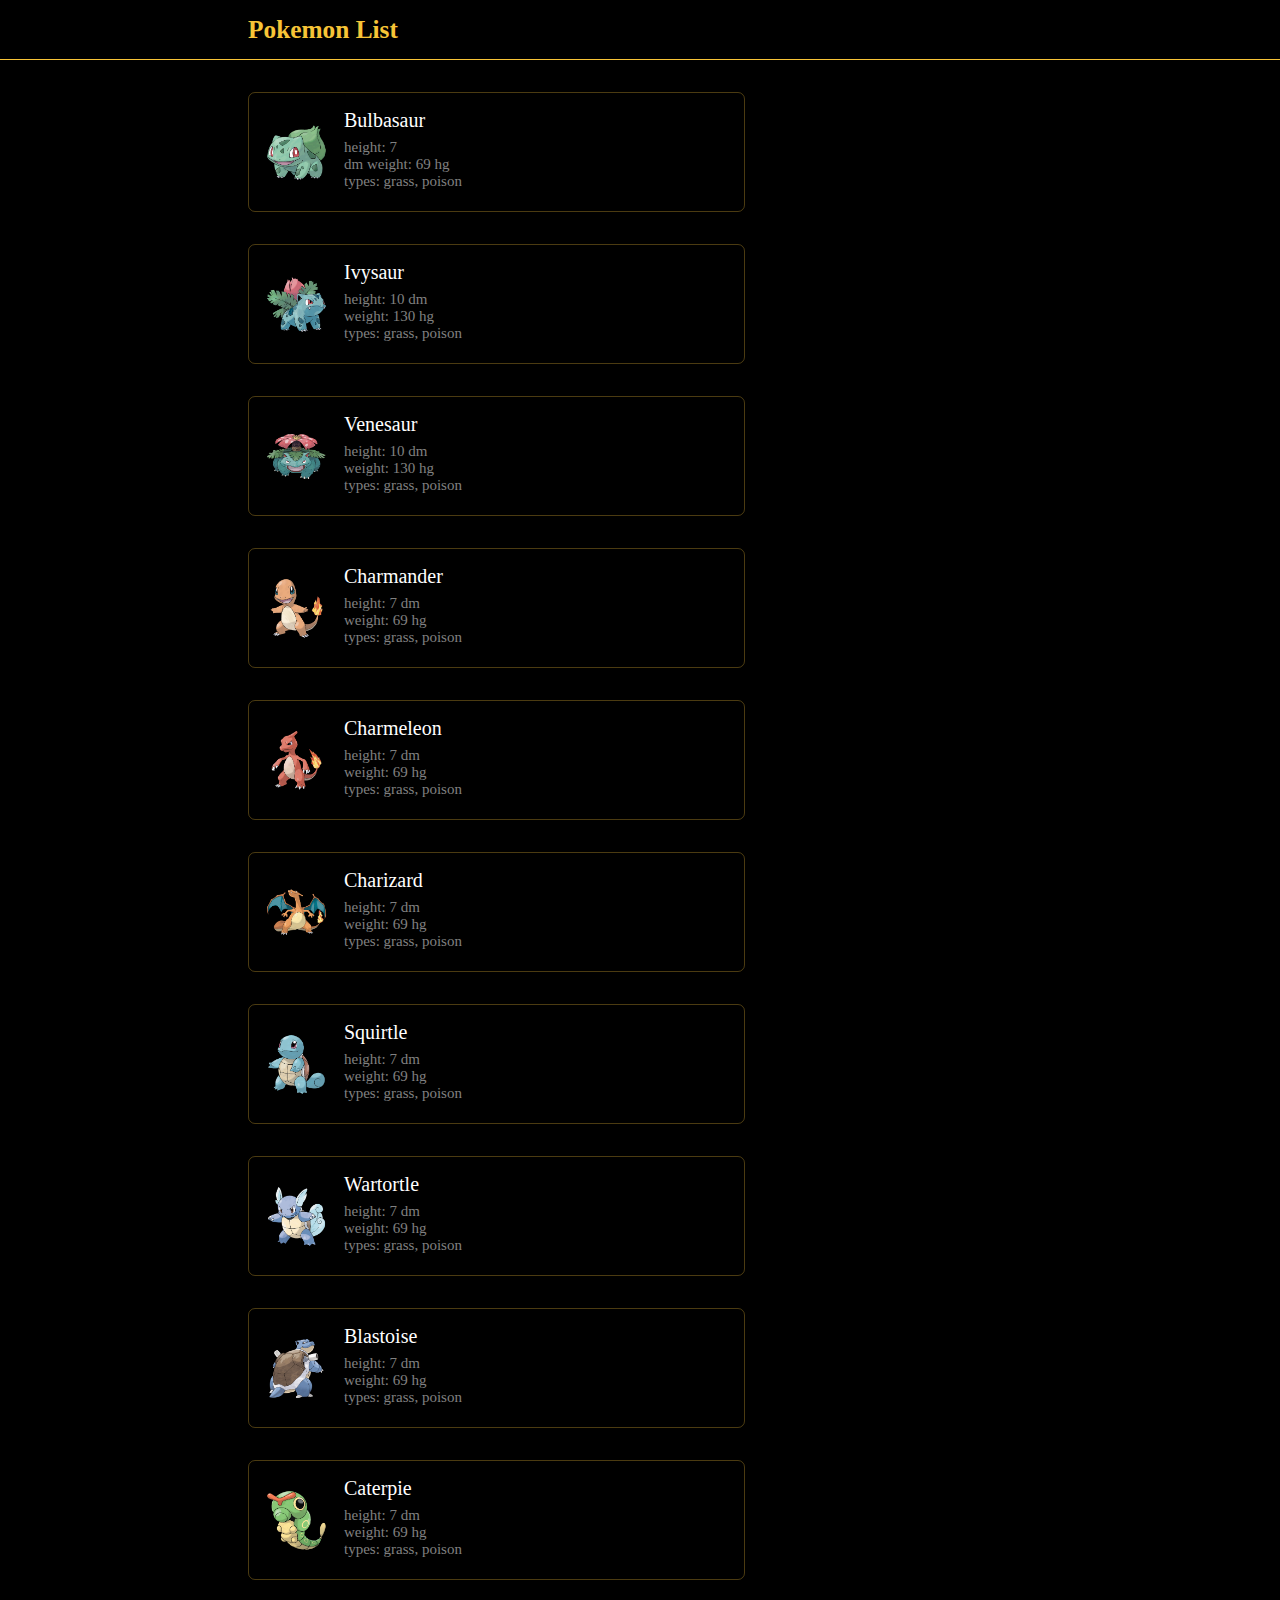
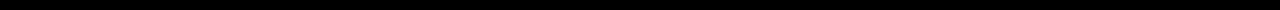
<file: index.html>
<!DOCTYPE html>
<html lang="en">
  <head>
    <meta charset="UTF-8" />
    <meta name="viewport" content="width=device-width, initial-scale=1.0" />
    <title>Document</title>
    <link rel="stylesheet" href="style.css" />
  </head>
  <body>
    <div class="nav-bar">
      <h2 onclick="location.href='/index.html'" id="title">Pokemon List</h2>
    </div>
    <div class="main">
      <div class="labels">
        <div onclick="location.href='./details/detail1.html'" class="card">
          <div class="image">
            <img class="image_size" src="1.png" />
          </div>
          <div class="desc">
            <h2 class="name">Bulbasaur</h2>
            <h6 class="desc_pokemon">
              height: 7 <br />
              dm weight: 69 hg <br />
              types: grass, poison
            </h6>
          </div>
        </div>
        <div onclick="location.href='./details/detail2.html'" class="card">
          <div class="image">
            <img class="image_size" src="2.png" />
          </div>
          <div class="desc">
            <h2 class="name">Ivysaur</h2>
            <h6 class="desc_pokemon">
              height: 10 dm <br />weight: 130 hg <br />types: grass, poison
            </h6>
          </div>
        </div>
        <div onclick="location.href='./details/detail3.html'" class="card">
          <div class="image">
            <img class="image_size" src="3.png" />
          </div>
          <div class="desc">
            <h2 class="name">Venesaur</h2>
            <h6 class="desc_pokemon">
              height: 10 dm <br />weight: 130 hg <br />types: grass, poison
            </h6>
          </div>
        </div>
        <div onclick="location.href='./details/detail4.html'" class="card">
          <div class="image">
            <img class="image_size" src="4.png" />
          </div>
          <div class="desc">
            <h2 class="name">Charmander</h2>
            <h6 class="desc_pokemon">
              height: 7 dm <br />
              weight: 69 hg <br />
              types: grass, poison
            </h6>
          </div>
        </div>
        <div onclick="location.href='./details/detail5.html'" class="card">
          <div class="image">
            <img class="image_size" src="5.png" />
          </div>
          <div class="desc">
            <h2 class="name">Charmeleon</h2>
            <h6 class="desc_pokemon">
              height: 7 dm <br />
              weight: 69 hg <br />
              types: grass, poison
            </h6>
          </div>
        </div>
        <div onclick="location.href='./details/detail6.html'" class="card">
          <div class="image">
            <img class="image_size" src="6.png" />
          </div>
          <div class="desc">
            <h2 class="name">Charizard</h2>
            <h6 class="desc_pokemon">
              height: 7 dm <br />
              weight: 69 hg <br />
              types: grass, poison
            </h6>
          </div>
        </div>
        <div onclick="location.href='./details/detail7.html'" class="card">
          <div class="image">
            <img class="image_size" src="7.png" />
          </div>
          <div class="desc">
            <h2 class="name">Squirtle</h2>
            <h6 class="desc_pokemon">
              height: 7 dm <br />
              weight: 69 hg <br />
              types: grass, poison
            </h6>
          </div>
        </div>
        <div onclick="location.href='./details/detail8.html'" class="card">
          <div class="image">
            <img class="image_size" src="8.png" />
          </div>
          <div class="desc">
            <h2 class="name">Wartortle</h2>
            <h6 class="desc_pokemon">
              height: 7 dm <br />
              weight: 69 hg <br />
              types: grass, poison
            </h6>
          </div>
        </div>
        <div onclick="location.href='./details/detail9.html'" class="card">
          <div class="image">
            <img class="image_size" src="9.png" />
          </div>
          <div class="desc">
            <h2 class="name">Blastoise</h2>
            <h6 class="desc_pokemon">
              height: 7 dm <br />
              weight: 69 hg <br />
              types: grass, poison
            </h6>
          </div>
        </div>
        <div onclick="location.href='./details/detail10.html'" class="card">
          <div class="image">
            <img class="image_size" src="10.png" />
          </div>
          <div class="desc">
            <h2 class="name">Caterpie</h2>
            <h6 class="desc_pokemon">
              height: 7 dm <br />
              weight: 69 hg <br />
              types: grass, poison
            </h6>
          </div>
        </div>
      </div>
    </div>
  </body>
</html>
</file>
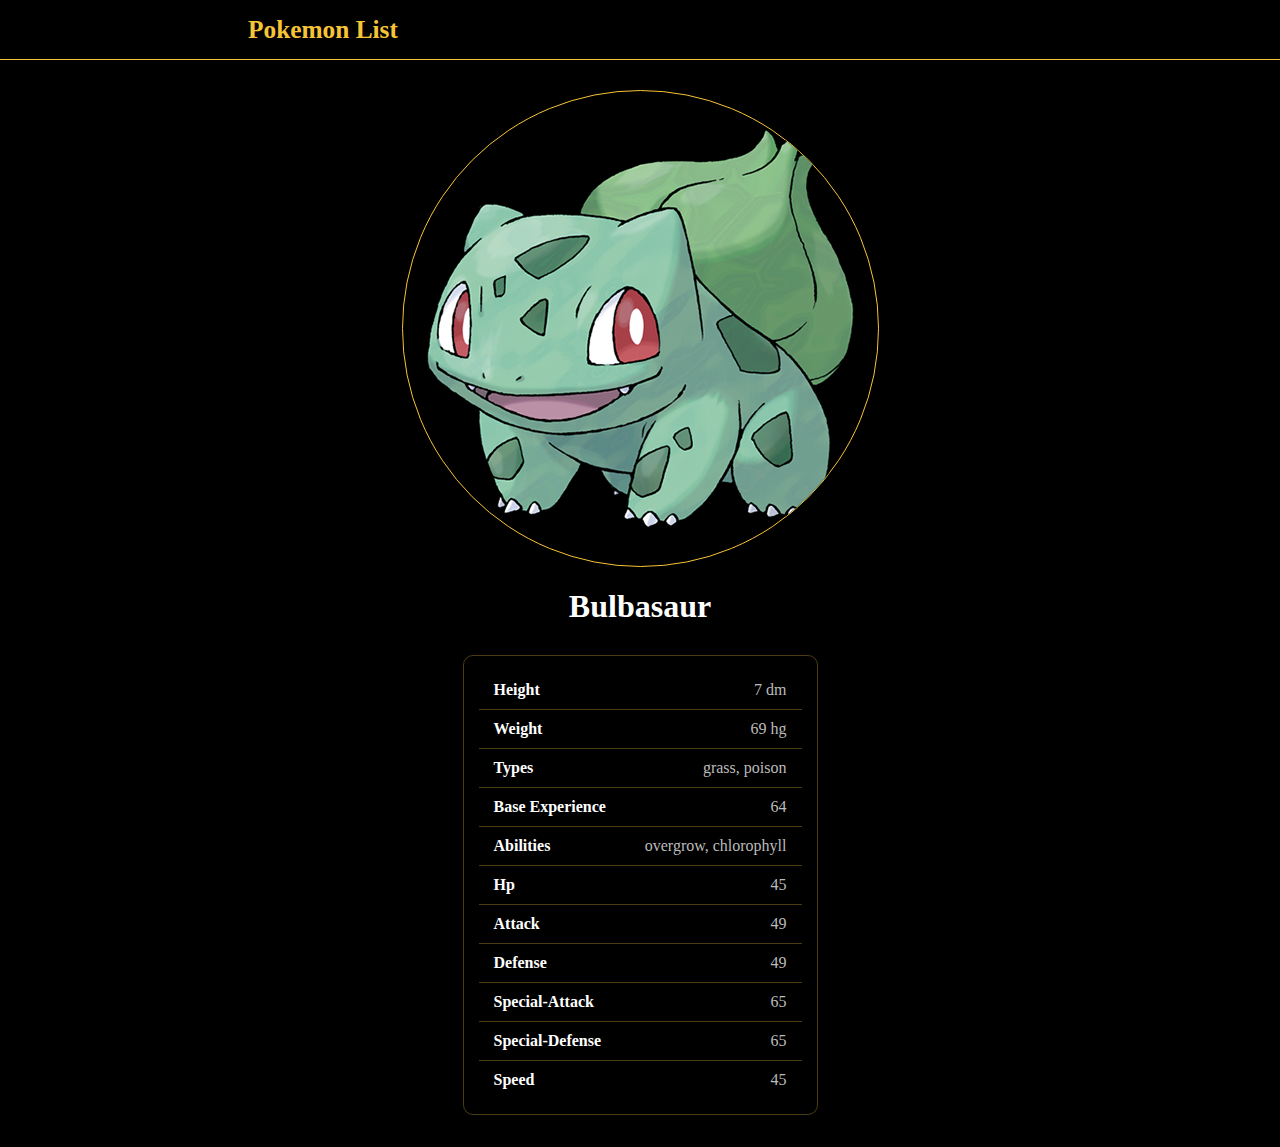
<file: details/detail1.html>
<!DOCTYPE html>
<html lang="en">
  <head>
    <meta charset="UTF-8" />
    <meta name="viewport" content="width=device-width, initial-scale=1.0" />
    <link rel="stylesheet" href="../detail.css" />
    <title>Document</title>
  </head>
  <body>
    <div class="nav-bar">
      <h2 onclick="location.href='../index.html'" id="title">Pokemon List</h2>
    </div>
    <div class="main">
      <div class="pic-size">
        <img src="../1.png" />
      </div>
      <h1 class="name">Bulbasaur</h1>
      <div class="desc">
        <div class="desc-box">
          <h4 class="key">Height</h4>
          <h4 class="value">7 dm</h4>
        </div>
        <div class="desc-box">
          <h4 class="key">Weight</h4>
          <h4 class="value">69 hg</h4>
        </div>
        <div class="desc-box">
          <h4 class="key">Types</h4>
          <h4 class="value">grass, poison</h4>
        </div>
        <div class="desc-box">
          <h4 class="key">Base Experience</h4>
          <h4 class="value">64</h4>
        </div>
        <div class="desc-box">
          <h4 class="key">Abilities</h4>
          <h4 class="value">overgrow, chlorophyll</h4>
        </div>
        <div class="desc-box">
          <h4 class="key">Hp</h4>
          <h4 class="value">45</h4>
        </div>
        <div class="desc-box">
          <h4 class="key">Attack</h4>
          <h4 class="value">49</h4>
        </div>
        <div class="desc-box">
          <h4 class="key">Defense</h4>
          <h4 class="value">49</h4>
        </div>
        <div class="desc-box">
          <h4 class="key">Special-Attack</h4>
          <h4 class="value">65</h4>
        </div>
        <div class="desc-box">
          <h4 class="key">Special-Defense</h4>
          <h4 class="value">65</h4>
        </div>
        <div class="desc-box-last">
          <h4 class="key">Speed</h4>
          <h4 class="value">45</h4>
        </div>
      </div>
    </div>
  </body>
</html>
</file>
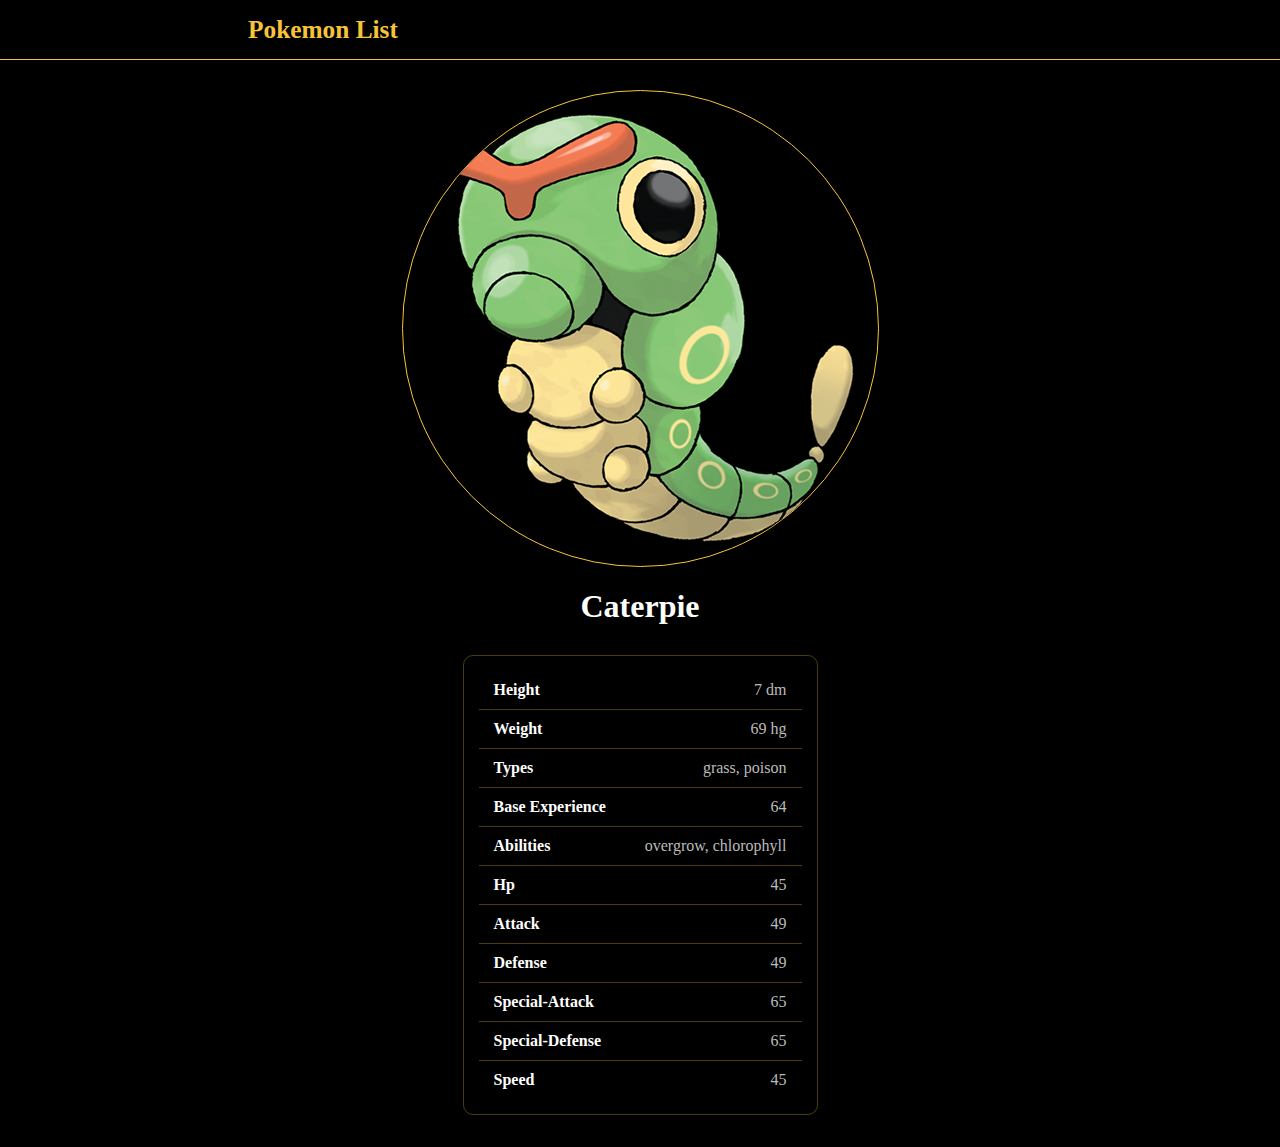
<file: details/detail10.html>
<!DOCTYPE html>
<html lang="en">
  <head>
    <meta charset="UTF-8" />
    <meta name="viewport" content="width=device-width, initial-scale=1.0" />
    <link rel="stylesheet" href="../detail.css" />
    <title>Document</title>
  </head>
  <body>
    <div class="nav-bar">
      <h2 onclick="location.href='/index.html'" id="title">Pokemon List</h2>
    </div>
    <div class="main">
      <div class="pic-size">
        <img src="../10.png" />
      </div>
      <h1 class="name">Caterpie</h1>
      <div class="desc">
        <div class="desc-box">
          <h4 class="key">Height</h4>
          <h4 class="value">7 dm</h4>
        </div>
        <div class="desc-box">
          <h4 class="key">Weight</h4>
          <h4 class="value">69 hg</h4>
        </div>
        <div class="desc-box">
          <h4 class="key">Types</h4>
          <h4 class="value">grass, poison</h4>
        </div>
        <div class="desc-box">
          <h4 class="key">Base Experience</h4>
          <h4 class="value">64</h4>
        </div>
        <div class="desc-box">
          <h4 class="key">Abilities</h4>
          <h4 class="value">overgrow, chlorophyll</h4>
        </div>
        <div class="desc-box">
          <h4 class="key">Hp</h4>
          <h4 class="value">45</h4>
        </div>
        <div class="desc-box">
          <h4 class="key">Attack</h4>
          <h4 class="value">49</h4>
        </div>
        <div class="desc-box">
          <h4 class="key">Defense</h4>
          <h4 class="value">49</h4>
        </div>
        <div class="desc-box">
          <h4 class="key">Special-Attack</h4>
          <h4 class="value">65</h4>
        </div>
        <div class="desc-box">
          <h4 class="key">Special-Defense</h4>
          <h4 class="value">65</h4>
        </div>
        <div class="desc-box-last">
          <h4 class="key">Speed</h4>
          <h4 class="value">45</h4>
        </div>
      </div>
    </div>
  </body>
</html>
</file>
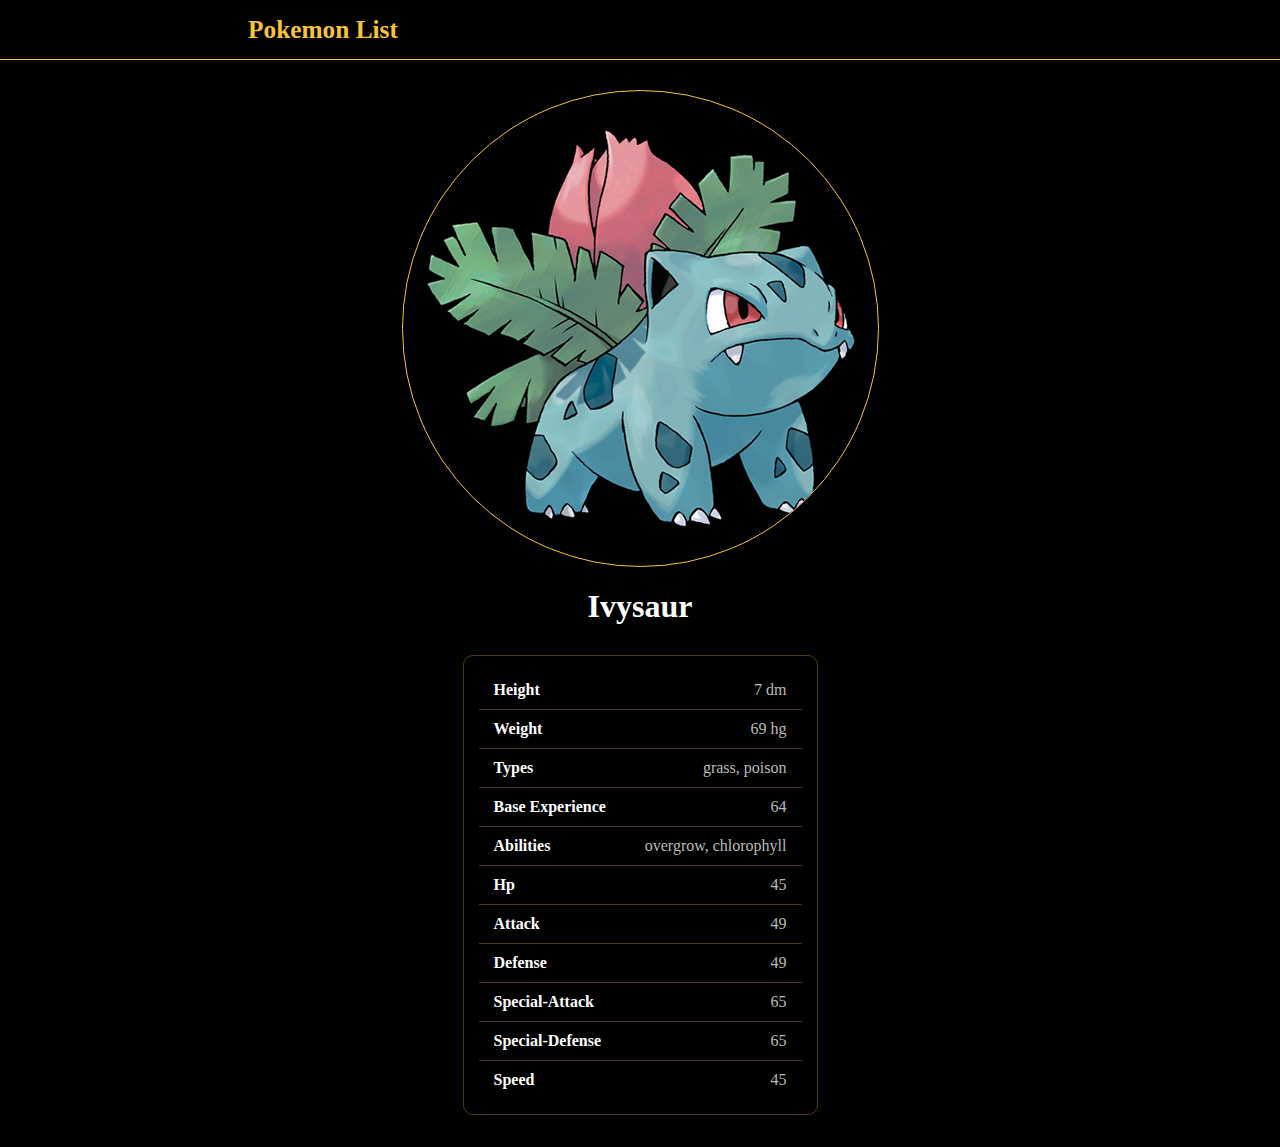
<file: details/detail2.html>
<!DOCTYPE html>
<html lang="en">
  <head>
    <meta charset="UTF-8" />
    <meta name="viewport" content="width=device-width, initial-scale=1.0" />
    <link rel="stylesheet" href="../detail.css" />
    <title>Document</title>
  </head>
  <body>
    <div class="nav-bar">
      <h2 onclick="location.href='/index.html'" id="title">Pokemon List</h2>
    </div>
    <div class="main">
      <div class="pic-size">
        <img src="../2.png" />
      </div>
      <h1 class="name">Ivysaur</h1>
      <div class="desc">
        <div class="desc-box">
          <h4 class="key">Height</h4>
          <h4 class="value">7 dm</h4>
        </div>
        <div class="desc-box">
          <h4 class="key">Weight</h4>
          <h4 class="value">69 hg</h4>
        </div>
        <div class="desc-box">
          <h4 class="key">Types</h4>
          <h4 class="value">grass, poison</h4>
        </div>
        <div class="desc-box">
          <h4 class="key">Base Experience</h4>
          <h4 class="value">64</h4>
        </div>
        <div class="desc-box">
          <h4 class="key">Abilities</h4>
          <h4 class="value">overgrow, chlorophyll</h4>
        </div>
        <div class="desc-box">
          <h4 class="key">Hp</h4>
          <h4 class="value">45</h4>
        </div>
        <div class="desc-box">
          <h4 class="key">Attack</h4>
          <h4 class="value">49</h4>
        </div>
        <div class="desc-box">
          <h4 class="key">Defense</h4>
          <h4 class="value">49</h4>
        </div>
        <div class="desc-box">
          <h4 class="key">Special-Attack</h4>
          <h4 class="value">65</h4>
        </div>
        <div class="desc-box">
          <h4 class="key">Special-Defense</h4>
          <h4 class="value">65</h4>
        </div>
        <div class="desc-box-last">
          <h4 class="key">Speed</h4>
          <h4 class="value">45</h4>
        </div>
      </div>
    </div>
  </body>
</html>
</file>
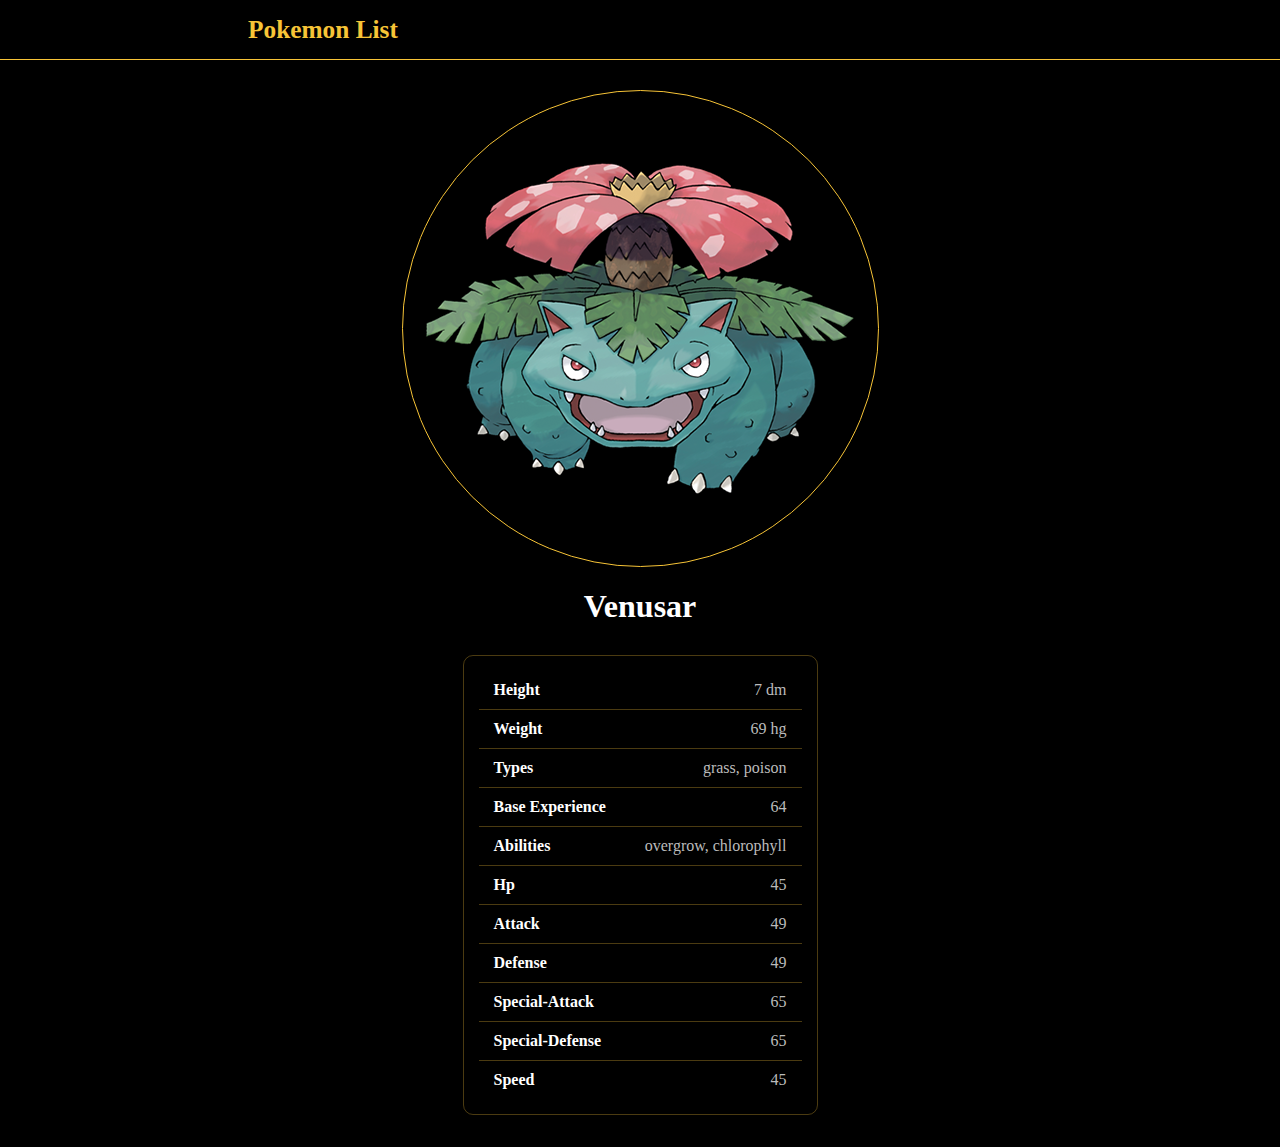
<file: details/detail3.html>
<!DOCTYPE html>
<html lang="en">
  <head>
    <meta charset="UTF-8" />
    <meta name="viewport" content="width=device-width, initial-scale=1.0" />
    <link rel="stylesheet" href="../detail.css" />
    <title>Document</title>
  </head>
  <body>
    <div class="nav-bar">
      <h2 onclick="location.href='/index.html'" id="title">Pokemon List</h2>
    </div>
    <div class="main">
      <div class="pic-size">
        <img src="../3.png" />
      </div>
      <h1 class="name">Venusar</h1>
      <div class="desc">
        <div class="desc-box">
          <h4 class="key">Height</h4>
          <h4 class="value">7 dm</h4>
        </div>
        <div class="desc-box">
          <h4 class="key">Weight</h4>
          <h4 class="value">69 hg</h4>
        </div>
        <div class="desc-box">
          <h4 class="key">Types</h4>
          <h4 class="value">grass, poison</h4>
        </div>
        <div class="desc-box">
          <h4 class="key">Base Experience</h4>
          <h4 class="value">64</h4>
        </div>
        <div class="desc-box">
          <h4 class="key">Abilities</h4>
          <h4 class="value">overgrow, chlorophyll</h4>
        </div>
        <div class="desc-box">
          <h4 class="key">Hp</h4>
          <h4 class="value">45</h4>
        </div>
        <div class="desc-box">
          <h4 class="key">Attack</h4>
          <h4 class="value">49</h4>
        </div>
        <div class="desc-box">
          <h4 class="key">Defense</h4>
          <h4 class="value">49</h4>
        </div>
        <div class="desc-box">
          <h4 class="key">Special-Attack</h4>
          <h4 class="value">65</h4>
        </div>
        <div class="desc-box">
          <h4 class="key">Special-Defense</h4>
          <h4 class="value">65</h4>
        </div>
        <div class="desc-box-last">
          <h4 class="key">Speed</h4>
          <h4 class="value">45</h4>
        </div>
      </div>
    </div>
  </body>
</html>
</file>
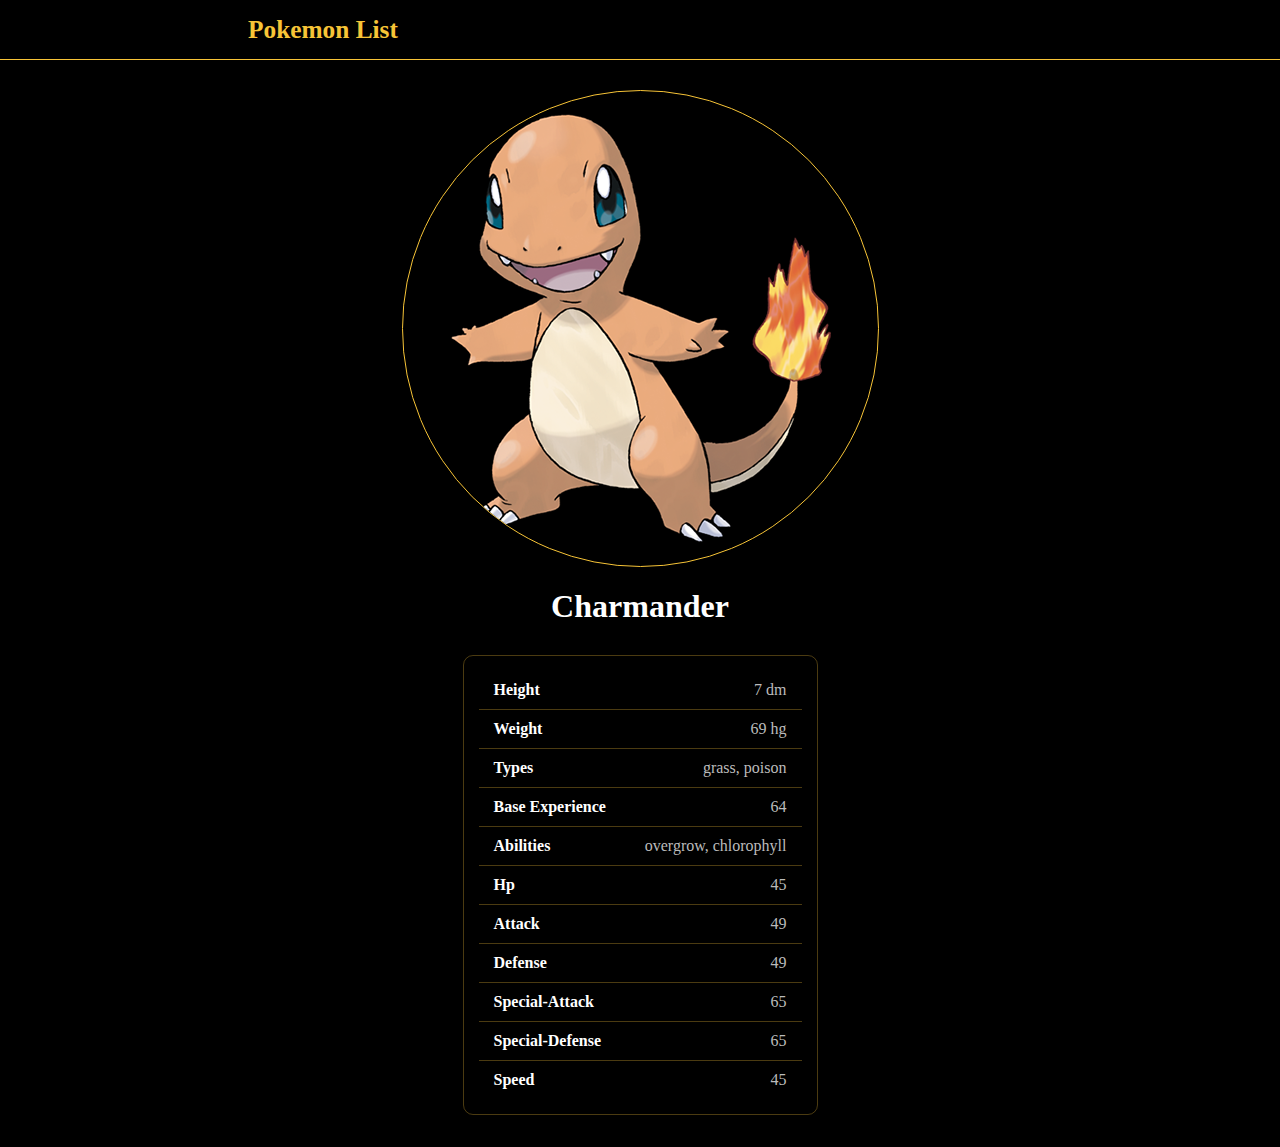
<file: details/detail4.html>
<!DOCTYPE html>
<html lang="en">
  <head>
    <meta charset="UTF-8" />
    <meta name="viewport" content="width=device-width, initial-scale=1.0" />
    <link rel="stylesheet" href="../detail.css" />
    <title>Document</title>
  </head>
  <body>
    <div class="nav-bar">
      <h2 onclick="location.href='/index.html'" id="title">Pokemon List</h2>
    </div>
    <div class="main">
      <div class="pic-size">
        <img src="../4.png" />
      </div>
      <h1 class="name">Charmander</h1>
      <div class="desc">
        <div class="desc-box">
          <h4 class="key">Height</h4>
          <h4 class="value">7 dm</h4>
        </div>
        <div class="desc-box">
          <h4 class="key">Weight</h4>
          <h4 class="value">69 hg</h4>
        </div>
        <div class="desc-box">
          <h4 class="key">Types</h4>
          <h4 class="value">grass, poison</h4>
        </div>
        <div class="desc-box">
          <h4 class="key">Base Experience</h4>
          <h4 class="value">64</h4>
        </div>
        <div class="desc-box">
          <h4 class="key">Abilities</h4>
          <h4 class="value">overgrow, chlorophyll</h4>
        </div>
        <div class="desc-box">
          <h4 class="key">Hp</h4>
          <h4 class="value">45</h4>
        </div>
        <div class="desc-box">
          <h4 class="key">Attack</h4>
          <h4 class="value">49</h4>
        </div>
        <div class="desc-box">
          <h4 class="key">Defense</h4>
          <h4 class="value">49</h4>
        </div>
        <div class="desc-box">
          <h4 class="key">Special-Attack</h4>
          <h4 class="value">65</h4>
        </div>
        <div class="desc-box">
          <h4 class="key">Special-Defense</h4>
          <h4 class="value">65</h4>
        </div>
        <div class="desc-box-last">
          <h4 class="key">Speed</h4>
          <h4 class="value">45</h4>
        </div>
      </div>
    </div>
  </body>
</html>
</file>
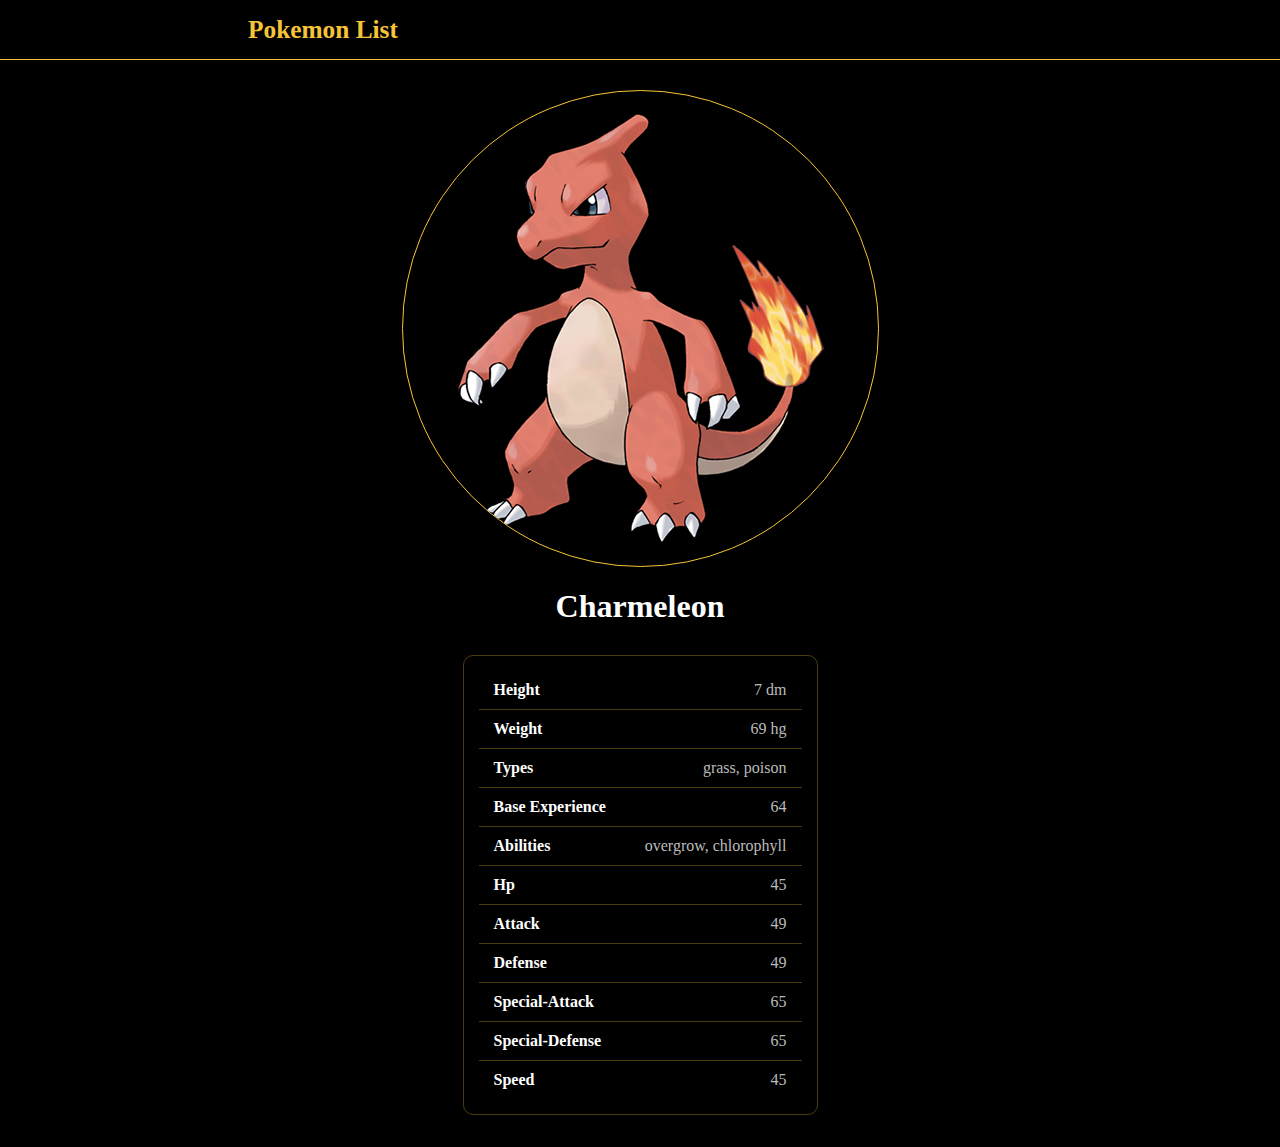
<file: details/detail5.html>
<!DOCTYPE html>
<html lang="en">
  <head>
    <meta charset="UTF-8" />
    <meta name="viewport" content="width=device-width, initial-scale=1.0" />
    <link rel="stylesheet" href="../detail.css" />
    <title>Document</title>
  </head>
  <body>
    <div class="nav-bar">
      <h2 onclick="location.href='/index.html'" id="title">Pokemon List</h2>
    </div>
    <div class="main">
      <div class="pic-size">
        <img src="../5.png" />
      </div>
      <h1 class="name">Charmeleon</h1>
      <div class="desc">
        <div class="desc-box">
          <h4 class="key">Height</h4>
          <h4 class="value">7 dm</h4>
        </div>
        <div class="desc-box">
          <h4 class="key">Weight</h4>
          <h4 class="value">69 hg</h4>
        </div>
        <div class="desc-box">
          <h4 class="key">Types</h4>
          <h4 class="value">grass, poison</h4>
        </div>
        <div class="desc-box">
          <h4 class="key">Base Experience</h4>
          <h4 class="value">64</h4>
        </div>
        <div class="desc-box">
          <h4 class="key">Abilities</h4>
          <h4 class="value">overgrow, chlorophyll</h4>
        </div>
        <div class="desc-box">
          <h4 class="key">Hp</h4>
          <h4 class="value">45</h4>
        </div>
        <div class="desc-box">
          <h4 class="key">Attack</h4>
          <h4 class="value">49</h4>
        </div>
        <div class="desc-box">
          <h4 class="key">Defense</h4>
          <h4 class="value">49</h4>
        </div>
        <div class="desc-box">
          <h4 class="key">Special-Attack</h4>
          <h4 class="value">65</h4>
        </div>
        <div class="desc-box">
          <h4 class="key">Special-Defense</h4>
          <h4 class="value">65</h4>
        </div>
        <div class="desc-box-last">
          <h4 class="key">Speed</h4>
          <h4 class="value">45</h4>
        </div>
      </div>
    </div>
  </body>
</html>
</file>
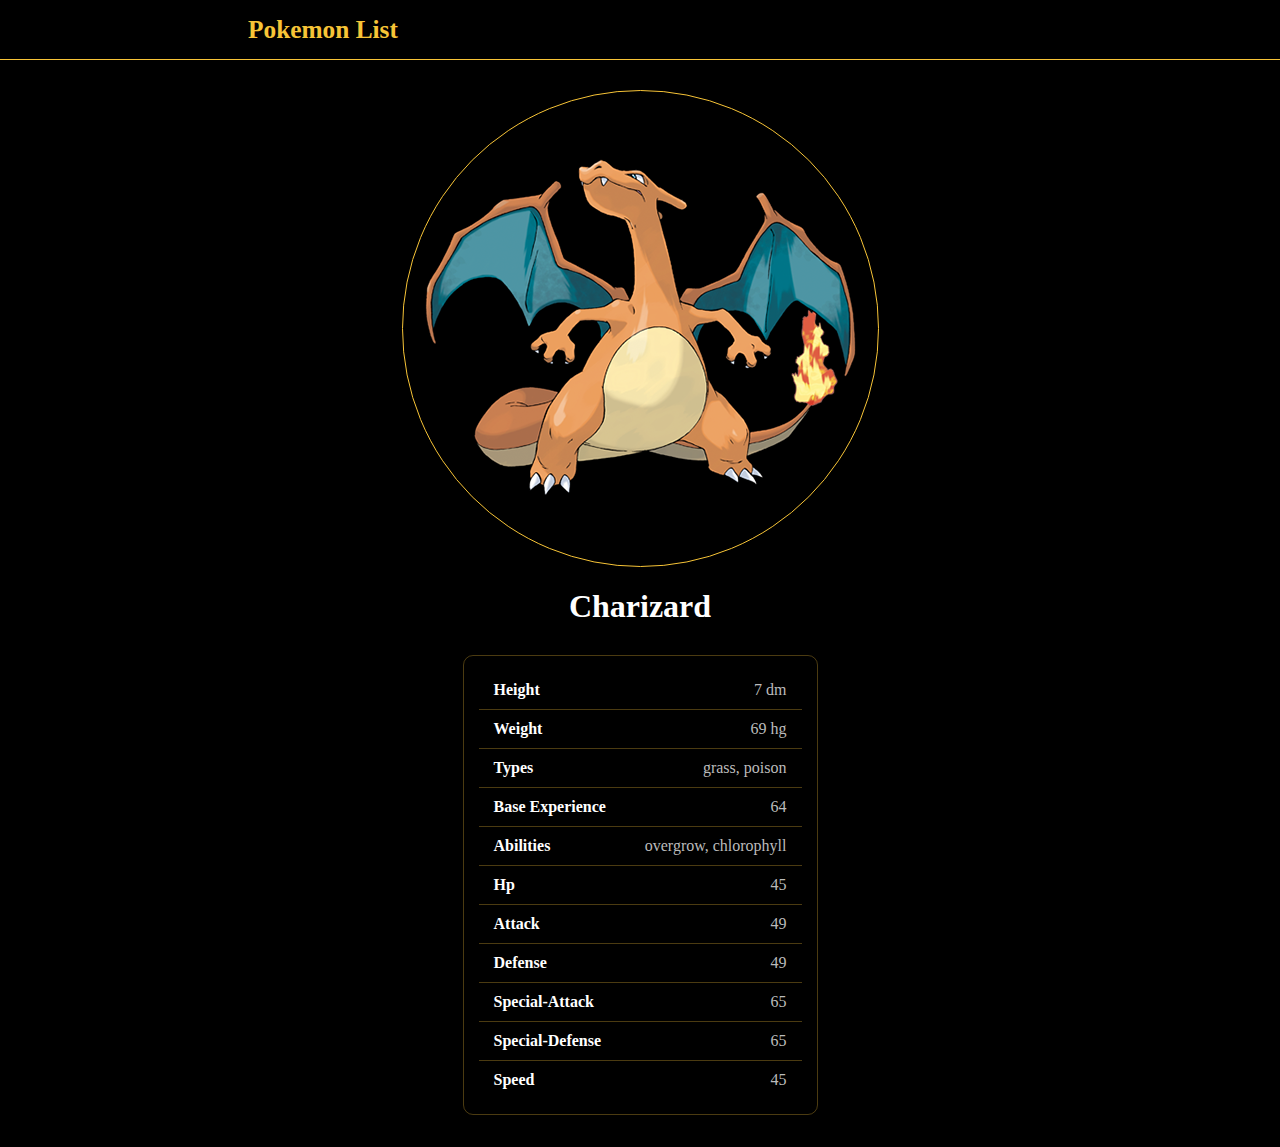
<file: details/detail6.html>
<!DOCTYPE html>
<html lang="en">
  <head>
    <meta charset="UTF-8" />
    <meta name="viewport" content="width=device-width, initial-scale=1.0" />
    <link rel="stylesheet" href="../detail.css" />
    <title>Document</title>
  </head>
  <body>
    <div class="nav-bar">
      <h2 onclick="location.href='/index.html'" id="title">Pokemon List</h2>
    </div>
    <div class="main">
      <div class="pic-size">
        <img src="../6.png" />
      </div>
      <h1 class="name">Charizard</h1>
      <div class="desc">
        <div class="desc-box">
          <h4 class="key">Height</h4>
          <h4 class="value">7 dm</h4>
        </div>
        <div class="desc-box">
          <h4 class="key">Weight</h4>
          <h4 class="value">69 hg</h4>
        </div>
        <div class="desc-box">
          <h4 class="key">Types</h4>
          <h4 class="value">grass, poison</h4>
        </div>
        <div class="desc-box">
          <h4 class="key">Base Experience</h4>
          <h4 class="value">64</h4>
        </div>
        <div class="desc-box">
          <h4 class="key">Abilities</h4>
          <h4 class="value">overgrow, chlorophyll</h4>
        </div>
        <div class="desc-box">
          <h4 class="key">Hp</h4>
          <h4 class="value">45</h4>
        </div>
        <div class="desc-box">
          <h4 class="key">Attack</h4>
          <h4 class="value">49</h4>
        </div>
        <div class="desc-box">
          <h4 class="key">Defense</h4>
          <h4 class="value">49</h4>
        </div>
        <div class="desc-box">
          <h4 class="key">Special-Attack</h4>
          <h4 class="value">65</h4>
        </div>
        <div class="desc-box">
          <h4 class="key">Special-Defense</h4>
          <h4 class="value">65</h4>
        </div>
        <div class="desc-box-last">
          <h4 class="key">Speed</h4>
          <h4 class="value">45</h4>
        </div>
      </div>
    </div>
  </body>
</html>
</file>
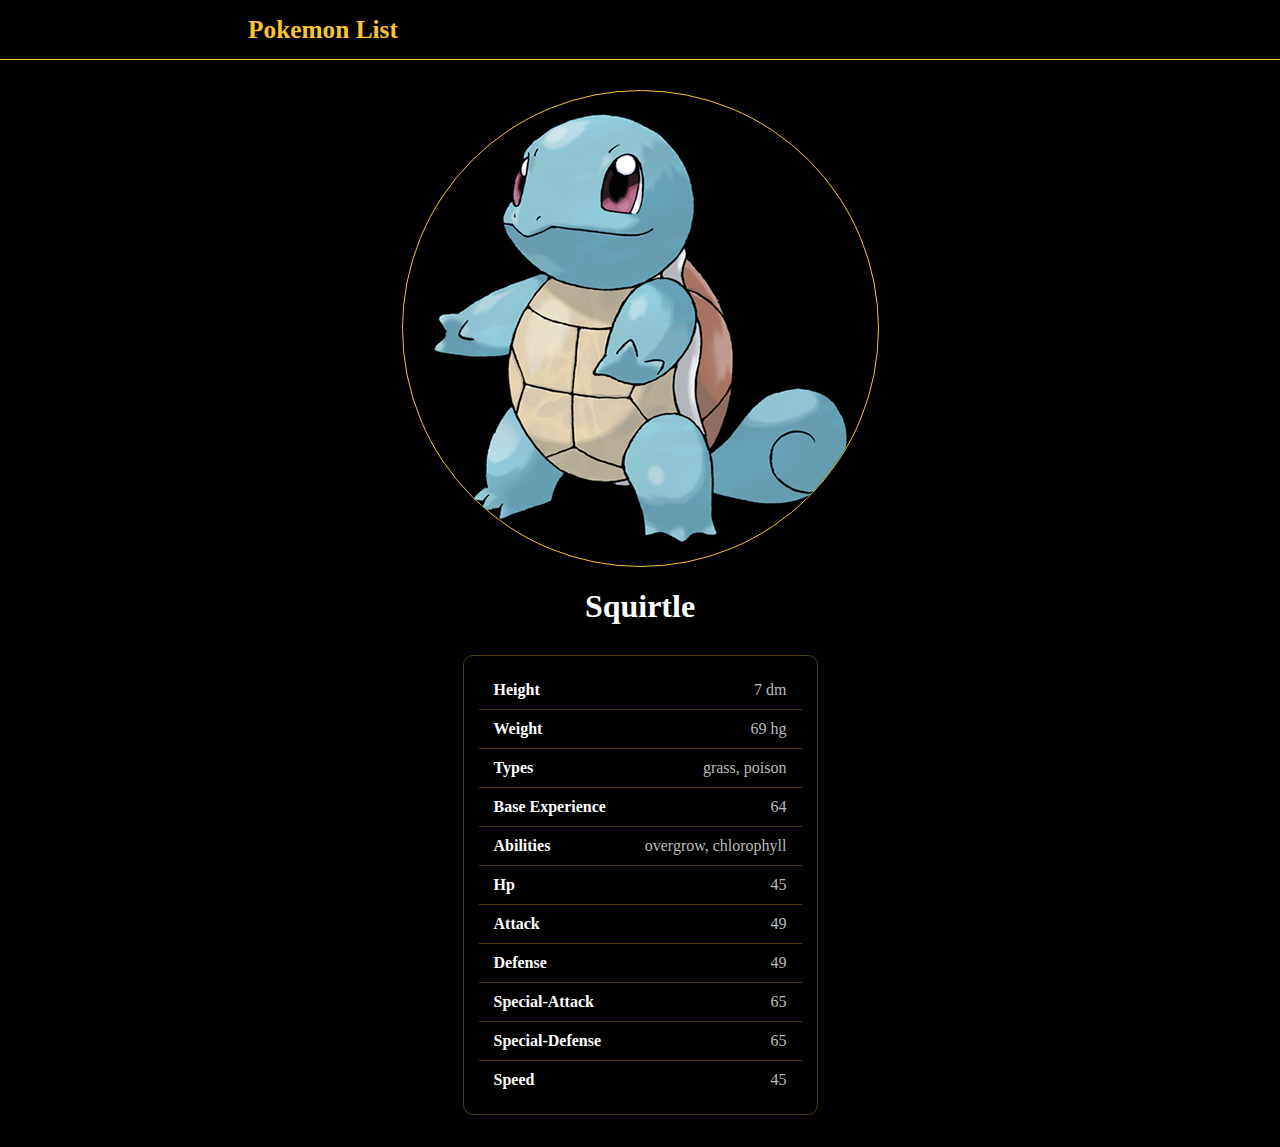
<file: details/detail7.html>
<!DOCTYPE html>
<html lang="en">
  <head>
    <meta charset="UTF-8" />
    <meta name="viewport" content="width=device-width, initial-scale=1.0" />
    <link rel="stylesheet" href="../detail.css" />
    <title>Document</title>
  </head>
  <body>
    <div class="nav-bar">
      <h2 onclick="location.href='/index.html'" id="title">Pokemon List</h2>
    </div>
    <div class="main">
      <div class="pic-size">
        <img src="../7.png" />
      </div>
      <h1 class="name">Squirtle</h1>
      <div class="desc">
        <div class="desc-box">
          <h4 class="key">Height</h4>
          <h4 class="value">7 dm</h4>
        </div>
        <div class="desc-box">
          <h4 class="key">Weight</h4>
          <h4 class="value">69 hg</h4>
        </div>
        <div class="desc-box">
          <h4 class="key">Types</h4>
          <h4 class="value">grass, poison</h4>
        </div>
        <div class="desc-box">
          <h4 class="key">Base Experience</h4>
          <h4 class="value">64</h4>
        </div>
        <div class="desc-box">
          <h4 class="key">Abilities</h4>
          <h4 class="value">overgrow, chlorophyll</h4>
        </div>
        <div class="desc-box">
          <h4 class="key">Hp</h4>
          <h4 class="value">45</h4>
        </div>
        <div class="desc-box">
          <h4 class="key">Attack</h4>
          <h4 class="value">49</h4>
        </div>
        <div class="desc-box">
          <h4 class="key">Defense</h4>
          <h4 class="value">49</h4>
        </div>
        <div class="desc-box">
          <h4 class="key">Special-Attack</h4>
          <h4 class="value">65</h4>
        </div>
        <div class="desc-box">
          <h4 class="key">Special-Defense</h4>
          <h4 class="value">65</h4>
        </div>
        <div class="desc-box-last">
          <h4 class="key">Speed</h4>
          <h4 class="value">45</h4>
        </div>
      </div>
    </div>
  </body>
</html>
</file>
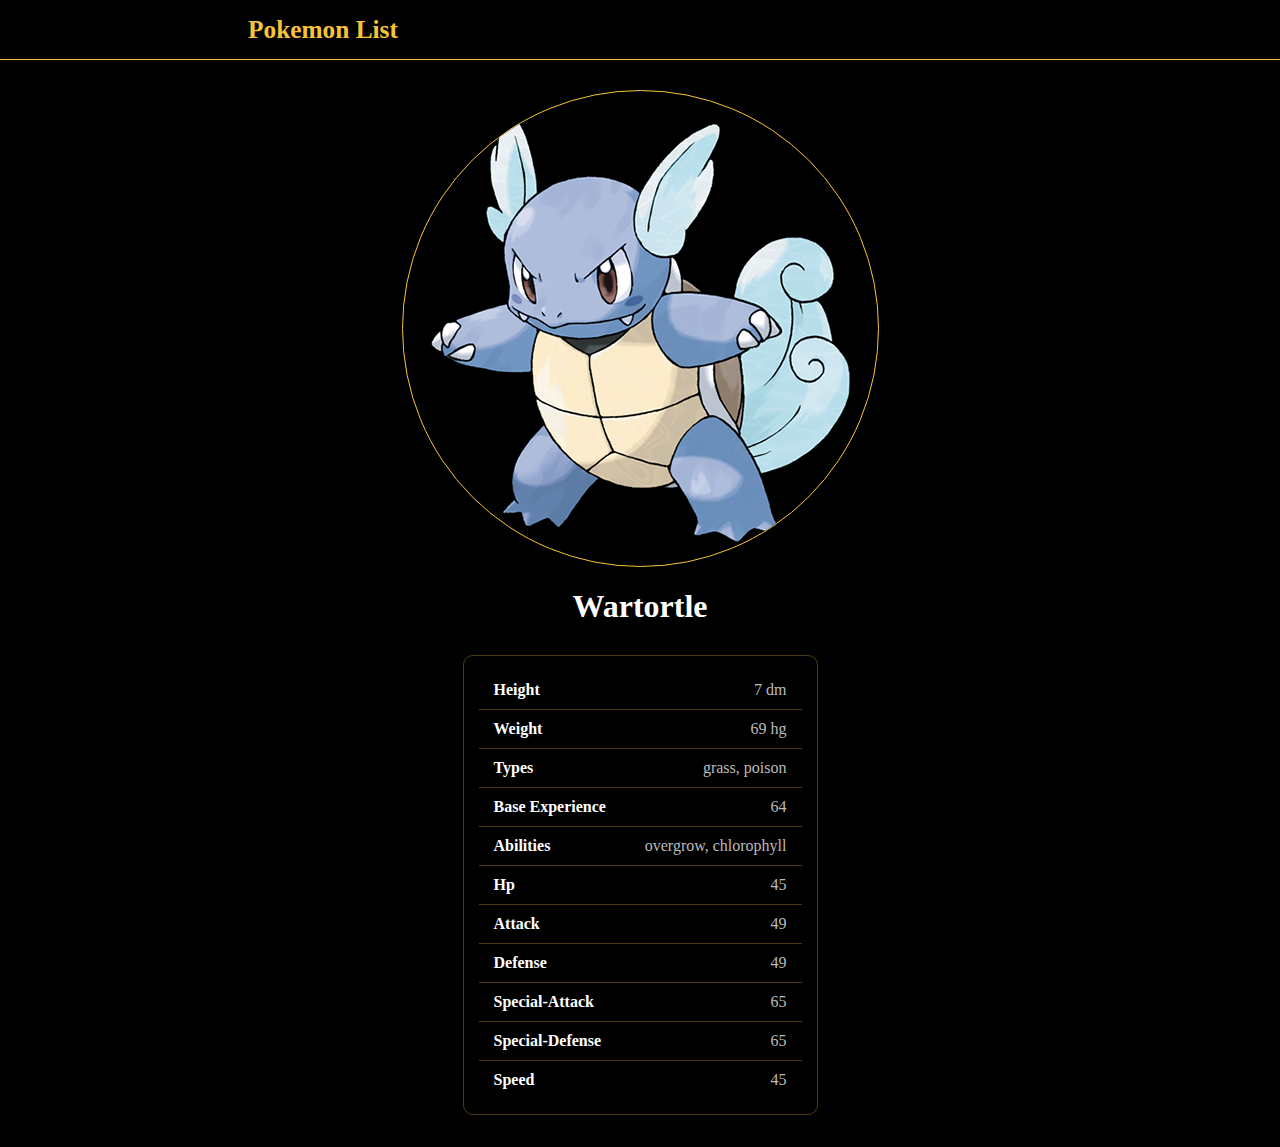
<file: details/detail8.html>
<!DOCTYPE html>
<html lang="en">
  <head>
    <meta charset="UTF-8" />
    <meta name="viewport" content="width=device-width, initial-scale=1.0" />
    <link rel="stylesheet" href="../detail.css" />
    <title>Document</title>
  </head>
  <body>
    <div class="nav-bar">
      <h2 onclick="location.href='/index.html'" id="title">Pokemon List</h2>
    </div>
    <div class="main">
      <div class="pic-size">
        <img src="../8.png" />
      </div>
      <h1 class="name">Wartortle</h1>
      <div class="desc">
        <div class="desc-box">
          <h4 class="key">Height</h4>
          <h4 class="value">7 dm</h4>
        </div>
        <div class="desc-box">
          <h4 class="key">Weight</h4>
          <h4 class="value">69 hg</h4>
        </div>
        <div class="desc-box">
          <h4 class="key">Types</h4>
          <h4 class="value">grass, poison</h4>
        </div>
        <div class="desc-box">
          <h4 class="key">Base Experience</h4>
          <h4 class="value">64</h4>
        </div>
        <div class="desc-box">
          <h4 class="key">Abilities</h4>
          <h4 class="value">overgrow, chlorophyll</h4>
        </div>
        <div class="desc-box">
          <h4 class="key">Hp</h4>
          <h4 class="value">45</h4>
        </div>
        <div class="desc-box">
          <h4 class="key">Attack</h4>
          <h4 class="value">49</h4>
        </div>
        <div class="desc-box">
          <h4 class="key">Defense</h4>
          <h4 class="value">49</h4>
        </div>
        <div class="desc-box">
          <h4 class="key">Special-Attack</h4>
          <h4 class="value">65</h4>
        </div>
        <div class="desc-box">
          <h4 class="key">Special-Defense</h4>
          <h4 class="value">65</h4>
        </div>
        <div class="desc-box-last">
          <h4 class="key">Speed</h4>
          <h4 class="value">45</h4>
        </div>
      </div>
    </div>
  </body>
</html>
</file>
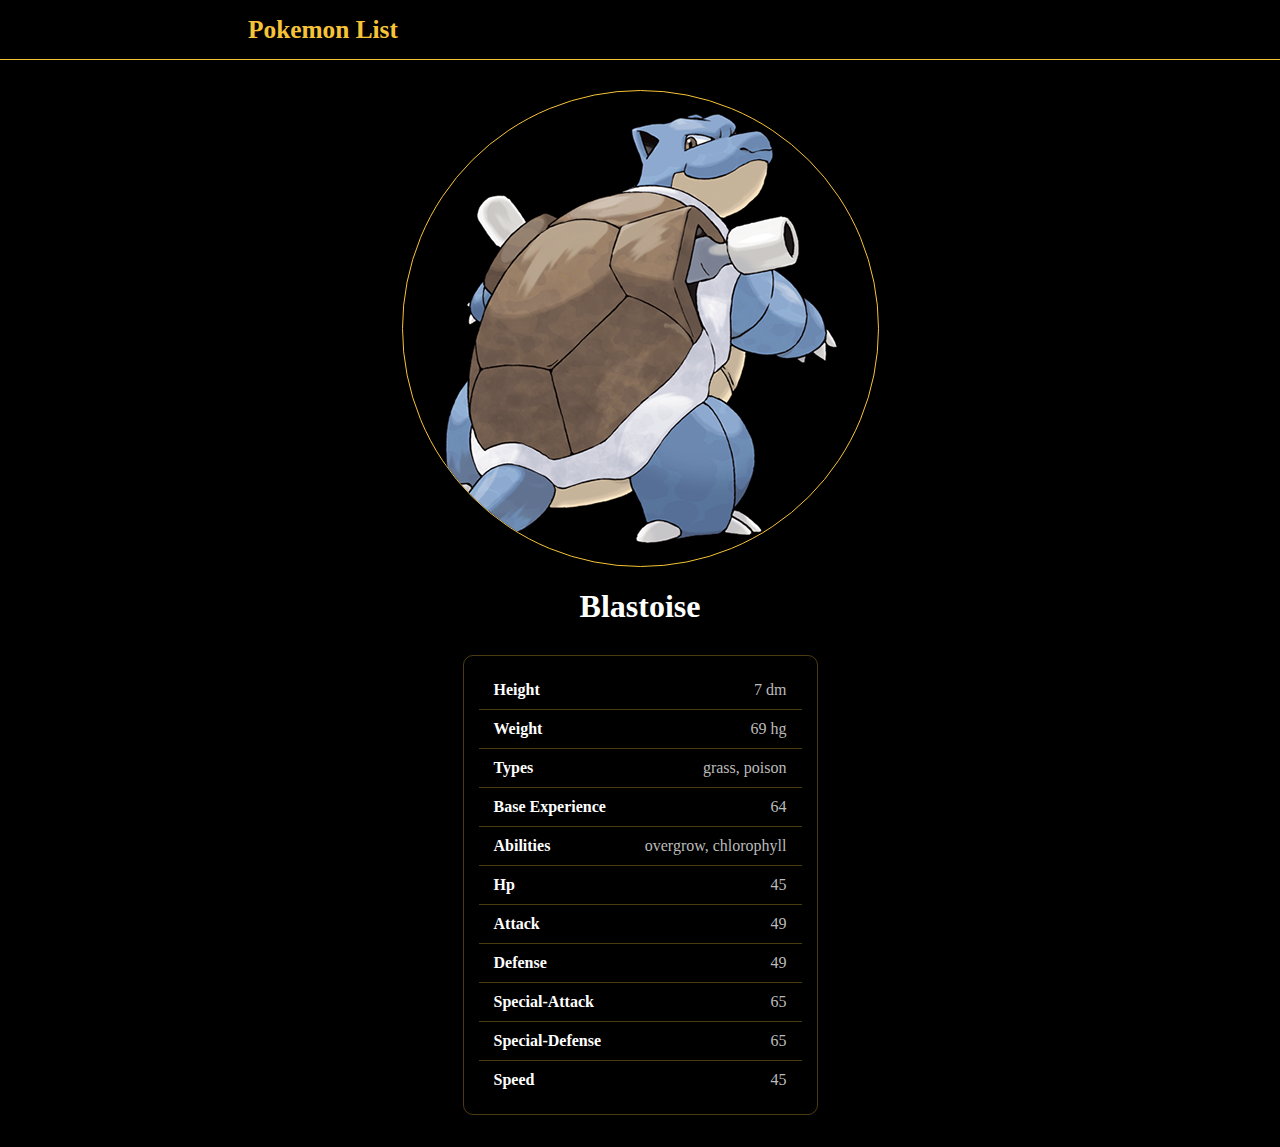
<file: details/detail9.html>
<!DOCTYPE html>
<html lang="en">
  <head>
    <meta charset="UTF-8" />
    <meta name="viewport" content="width=device-width, initial-scale=1.0" />
    <link rel="stylesheet" href="../detail.css" />
    <title>Document</title>
  </head>
  <body>
    <div class="nav-bar">
      <h2 onclick="location.href='/index.html'" id="title">Pokemon List</h2>
    </div>
    <div class="main">
      <div class="pic-size">
        <img src="../9.png" />
      </div>
      <h1 class="name">Blastoise</h1>
      <div class="desc">
        <div class="desc-box">
          <h4 class="key">Height</h4>
          <h4 class="value">7 dm</h4>
        </div>
        <div class="desc-box">
          <h4 class="key">Weight</h4>
          <h4 class="value">69 hg</h4>
        </div>
        <div class="desc-box">
          <h4 class="key">Types</h4>
          <h4 class="value">grass, poison</h4>
        </div>
        <div class="desc-box">
          <h4 class="key">Base Experience</h4>
          <h4 class="value">64</h4>
        </div>
        <div class="desc-box">
          <h4 class="key">Abilities</h4>
          <h4 class="value">overgrow, chlorophyll</h4>
        </div>
        <div class="desc-box">
          <h4 class="key">Hp</h4>
          <h4 class="value">45</h4>
        </div>
        <div class="desc-box">
          <h4 class="key">Attack</h4>
          <h4 class="value">49</h4>
        </div>
        <div class="desc-box">
          <h4 class="key">Defense</h4>
          <h4 class="value">49</h4>
        </div>
        <div class="desc-box">
          <h4 class="key">Special-Attack</h4>
          <h4 class="value">65</h4>
        </div>
        <div class="desc-box">
          <h4 class="key">Special-Defense</h4>
          <h4 class="value">65</h4>
        </div>
        <div class="desc-box-last">
          <h4 class="key">Speed</h4>
          <h4 class="value">45</h4>
        </div>
      </div>
    </div>
  </body>
</html>
</file>
<file: style.css>
.nav-bar {
  margin: 0;
}
body {
  background-color: black;
  margin: 0;
}
.nav-bar {
  margin-top: -6px;

  border-bottom-style: solid;
  border-bottom-width: 1px;
  border-bottom-color: #f7c437;
}

#title {
  font-size: 19pt;
  color: #f7c437;
  margin-left: 248px;
  margin-bottom: 15px;
  cursor: pointer;
}
.main {
  margin-left: 248px;
  margin-right: 248px;
  display: flex;
  flex-direction: column;
  margin-bottom: 30px;
}
.labels {
  display: flex;
  flex-direction: row;
  justify-content: space-between;
  flex-flow: wrap;
}
.card {
  margin-top: 32px;
  border-width: 1px;
  border-color: rgba(247, 196, 55, 0.3);
  border-radius: 7px;
  border-style: solid;

  width: 495px;
  height: 118px;

  display: flex;
  flex-direction: row;
  align-items: center;
  transition: all 0.5s;
  cursor: pointer;
}
.card:hover {
  border-color: #f7c437;
}
.desc {
  display: flex;
  flex-direction: column;
  margin-left: 15px;
}
.image {
  width: 65px;
  height: 65px;
  margin-left: 15px;
}
.name {
  font-size: 20px;
  color: white;
  font-weight: 500;
  margin-bottom: -3px;
  margin-top: 5px;
}
.desc_pokemon {
  color: grey;
  font-size: 15px;
  margin-top: 10px;
  margin-bottom: 10px;
  font-weight: 100;
}
.image_size {
  height: 100%;
}
</file>
<file: detail.css>
.nav-bar {
  margin: 0;
  margin-top: -6px;

  border-bottom-style: solid;
  border-bottom-width: 1px;
  border-bottom-color: #f7c437;
}
#title {
  font-size: 19pt;
  color: #f7c437;
  margin-left: 248px;
  margin-bottom: 15px;
  cursor: pointer;
}
body {
  background-color: black;
  margin: 0;
}
.main {
  display: flex;
  flex-direction: column;
  align-items: center;
}
.pic-size {
  margin-top: 30px;
  height: 475px;
  width: 475px;
  border-radius: 475px;
  border-width: 1px;
  border-color: #f7c437;
  border-style: solid;
  overflow: hidden;
}
.name {
  color: white;
  margin-bottom: 30px;
}
.desc {
  color: white;
  width: 353px;
  border-width: 1px;
  border-style: solid;
  border-color: rgba(247, 196, 55, 0.3);
  border-radius: 10px;
  padding-top: 15px;
  margin-bottom: 32px;
}
.desc-box {
  display: flex;
  justify-content: space-between;
  margin: 30px;
  margin-left: 15px;
  margin-right: 15px;
  padding-top: -13px;
  margin-top: 0px;
  margin-bottom: 0px;
  border-bottom-width: 1px;
  border-bottom-style: solid;
  border-color: rgba(247, 196, 55, 0.3);
}
.desc-box-last {
  display: flex;
  justify-content: space-between;
  margin: 30px;
  margin-left: 15px;
  margin-right: 15px;
  padding-top: -13px;
  margin-top: 0px;
  margin-bottom: 15px;
  border-color: #f7c437;
}
.key {
  margin-left: 15px;
  margin-bottom: 10px;
  margin-top: 10px;
}
.value {
  margin-top: 10px;

  margin-right: 15px;
  font-weight: 500;
  color: #bbb;
  margin-bottom: 10px;
}
</file>
